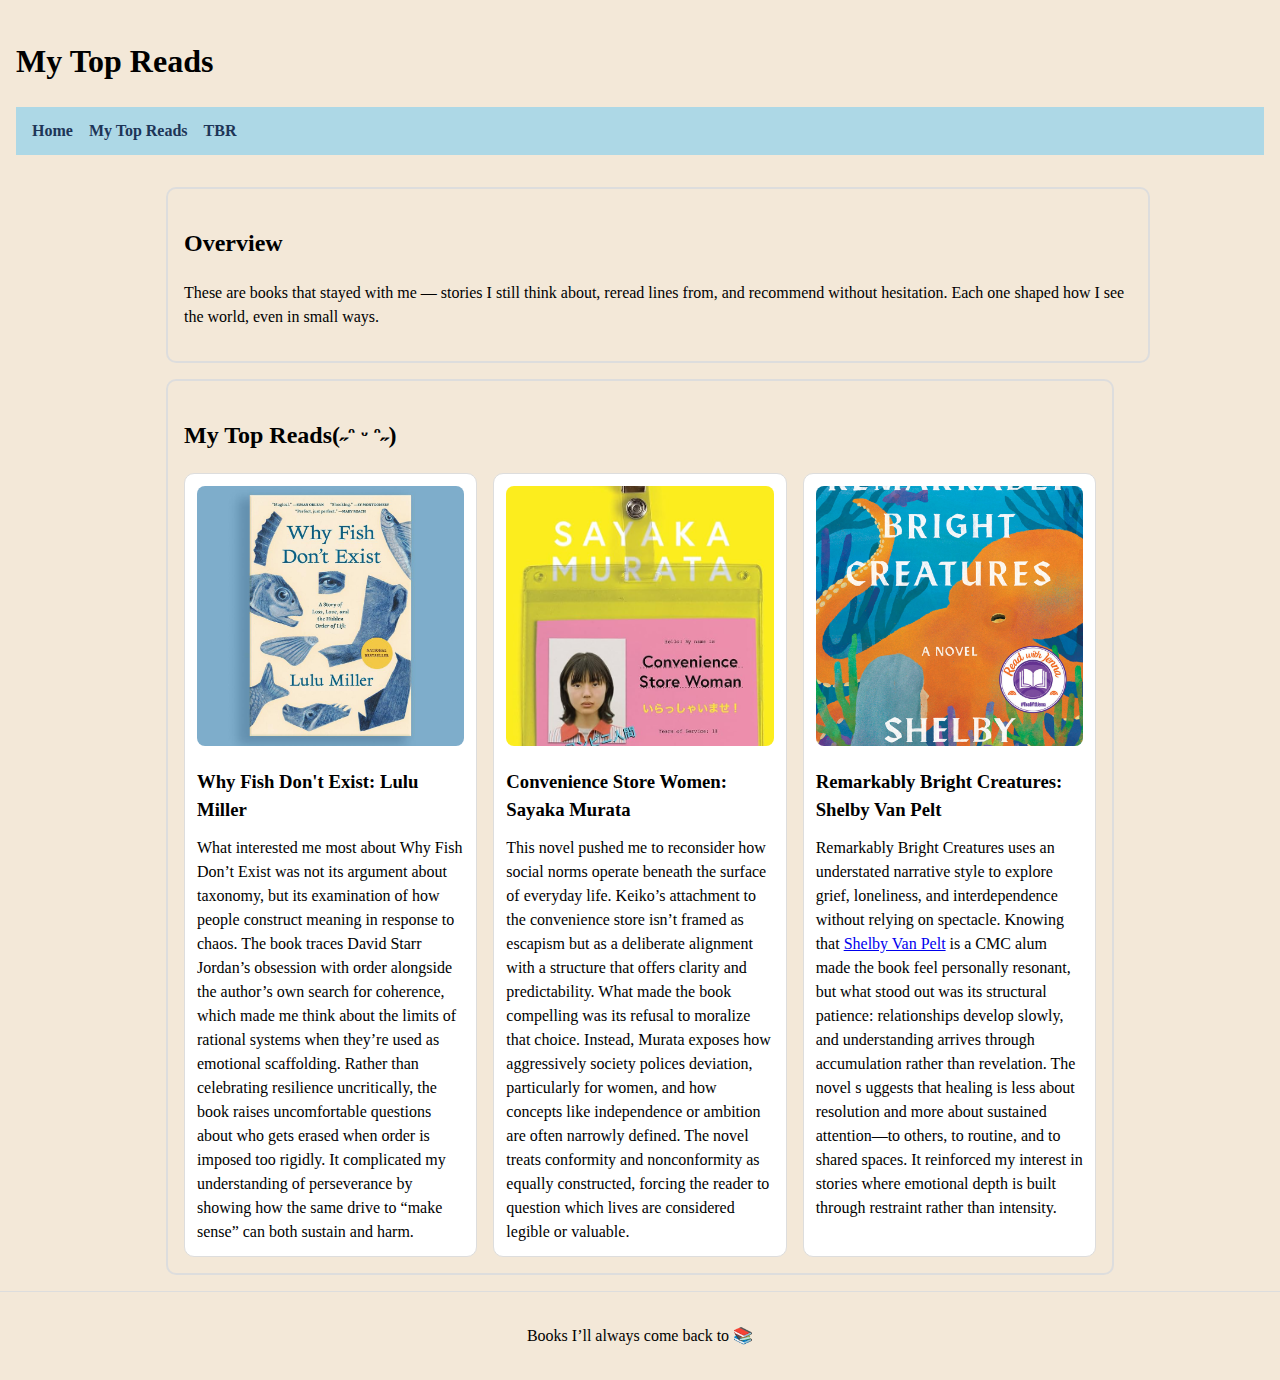
<file: reads.html>
<!DOCTYPE html>
<html lang="en">
<head>
  <meta charset="UTF-8">
  <meta name="viewport" content="width=device-width, initial-scale=1.0">
  <meta name="description" content="Sophia's favorite and most meaningful reads.">
  <title>Sophia's Site | Top Reads</title>

  <link rel="stylesheet" href="style.css">
</head>

<body>
  <header class="site-header">
    <h1>My Top Reads</h1>

    <nav class="navbar">
      <a class="nav-link" href="index.html">Home</a>
      <a class="nav-link" href="reads.html">My Top Reads</a>
      <a class="nav-link" href="tbr.html">TBR</a>
    </nav>
  </header>

  <main class="container">

    <!-- Overview Section -->
    <section class="card overview">
      <h2>Overview</h2>
      <p>
        These are books that stayed with me — stories I still think about,
        reread lines from, and recommend without hesitation.
        Each one shaped how I see the world, even in small ways.
      </p>
    </section>

    <!-- Top Reads Section -->
    <section class="card">
      <h2>My Top Reads(˶ᵔ ᵕ ᵔ˶)</h2>

      <div class="book-grid">
        <article class="book">
          <img src="images/top1.jpg" alt="Cover of Top Read One">
          <h3>Why Fish Don't Exist: Lulu Miller</h3>
          <p>
           What interested me most about Why Fish Don’t Exist was not its argument about taxonomy, but its examination of how people construct
            meaning in response to chaos. The book traces David Starr Jordan’s obsession with order alongside the author’s own search for coherence, which made me think about the limits of rational systems when they’re used as emotional scaffolding. Rather than celebrating resilience uncritically, the book raises uncomfortable questions about who gets erased when order is imposed too rigidly.
            It complicated my understanding of perseverance by showing how the same drive to “make sense” can both sustain and harm.
          </p>
        </article>

        <article class="book">
          <img src="images/top2.jpg" alt="Cover of Top Read Two">
          <h3>Convenience Store Women: Sayaka Murata</h3>
          <p>
           This novel pushed me to reconsider how social norms operate beneath the surface of everyday life. Keiko’s attachment to the 
           convenience store isn’t framed as escapism but as a deliberate alignment with a structure that offers clarity and predictability. What made 
           the book compelling was its refusal to moralize that choice. Instead, Murata exposes how aggressively society polices deviation, particularly 
           for women, and how concepts like independence or ambition are often narrowly defined. The novel treats conformity and 
           nonconformity as equally constructed, forcing the reader to question which lives are considered legible or valuable.
          </p>
        </article>

        <article class="book">
          <img src="images/top3.jpg" alt="Cover of Top Read Three">
          <h3>Remarkably Bright Creatures: Shelby Van Pelt</h3>
          <p>
            Remarkably Bright Creatures uses an understated narrative style to explore grief, loneliness, and interdependence without 
            relying on spectacle. Knowing that <a href="https://www.cmc.edu/athenaeum/remarkably-bright-creatures">Shelby Van Pelt</a> is a CMC alum made the book feel personally resonant, but what stood out was its 
            structural patience: relationships develop slowly, and understanding arrives through accumulation rather than revelation. The novel s
            uggests that healing is less about resolution and more about sustained attention—to others, to routine, and to shared spaces. 
            It reinforced my interest in stories where emotional depth is built through restraint rather than intensity.
          </p>
        </article>
      </div>
    </section>

  </main>

  <footer class="site-footer">
    <p>Books I’ll always come back to 📚</p>
  </footer>
</body>
</html>
</file>
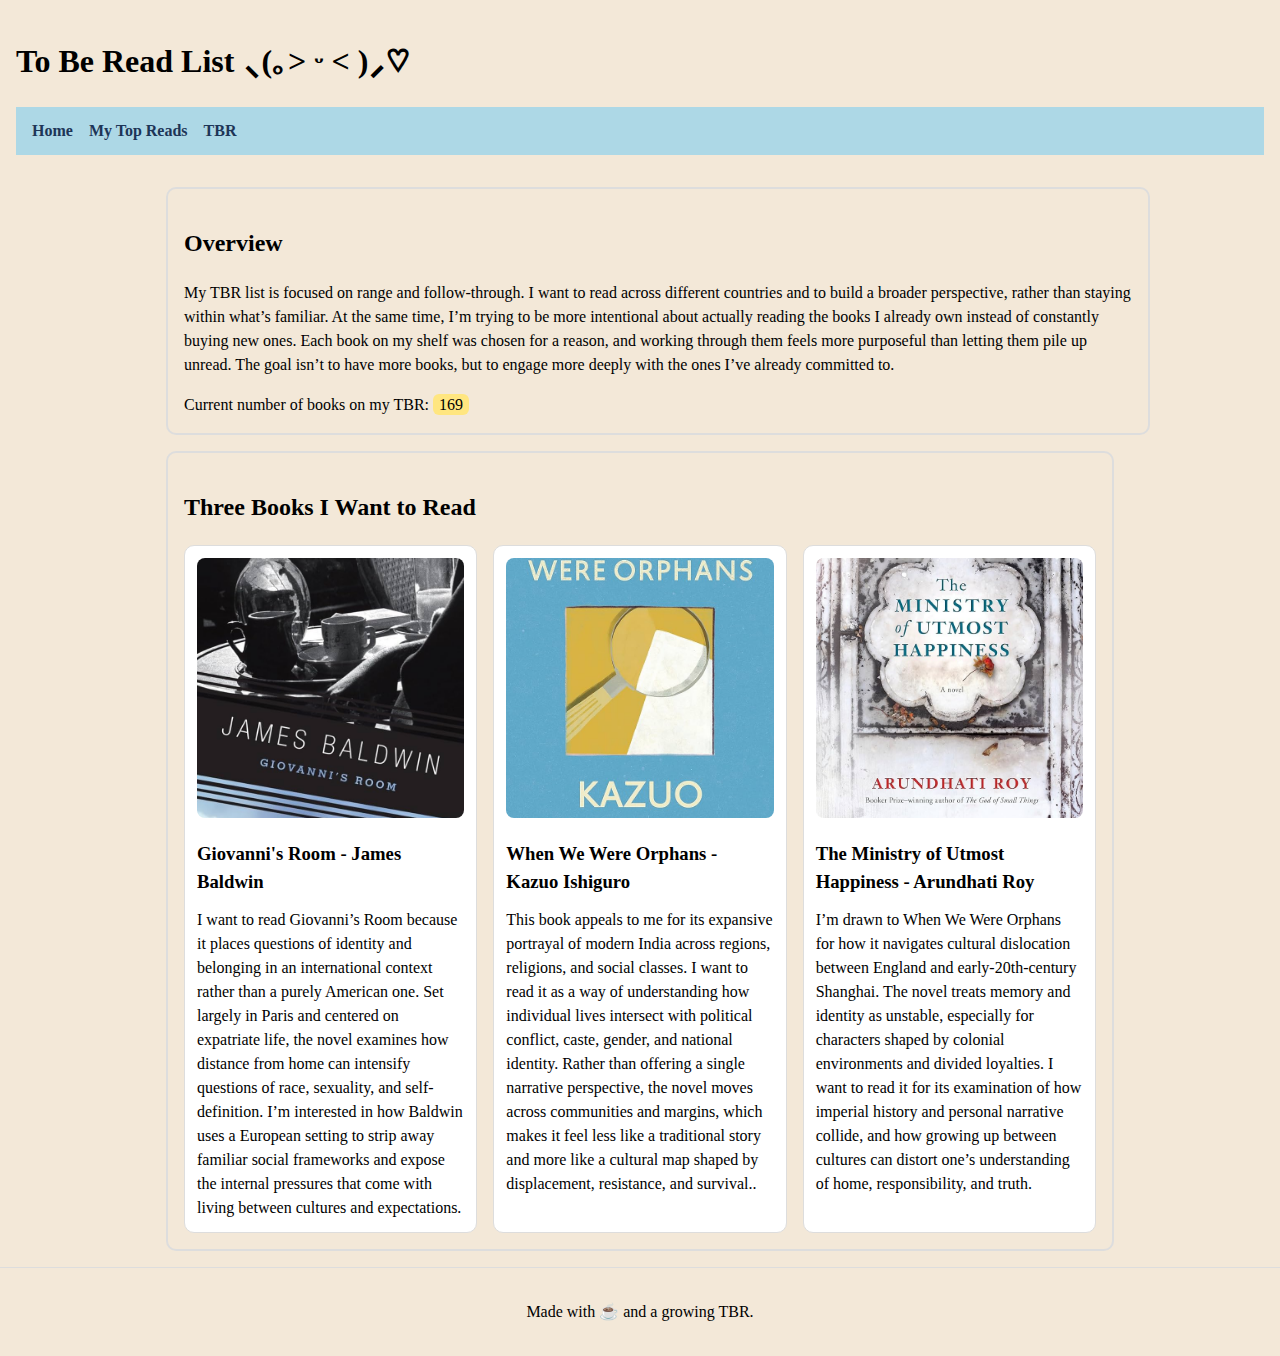
<file: tbr.html>
<!DOCTYPE html>
<html lang="en">
<head>
  <meta charset="UTF-8">
  <meta name="viewport" content="width=device-width, initial-scale=1.0">
  <meta name="description" content="Sophia's to-be-read list and upcoming interests.">
  <title>Sophia's Site | TBR</title>

  <link rel="stylesheet" href="style.css">

  <script async src="https://www.googletagmanager.com/gtag/js?id=G-HYWT7QRNJ1"></script>
  <script>
    window.dataLayer = window.dataLayer || [];
    function gtag(){dataLayer.push(arguments);}
    gtag('js', new Date());
    gtag('config', 'G-HYWT7QRNJ1');
  </script>
</head>

<body>
  <header class="site-header">
    <h1>To Be Read List ⸜(｡˃ ᵕ ˂ )⸝♡</h1>

    <nav class="navbar">
      <a class="nav-link" href="index.html">Home</a>
      <a class="nav-link" href="reads.html">My Top Reads</a>
      <a class="nav-link" href="tbr.html">TBR</a>
    </nav>
  </header>

  <main class="container">

    <!-- Overview Section (top rectangle) -->
    <section id="overview" class="card overview">
      <h2>Overview</h2>
      <p>
      My TBR list is focused on range and follow-through. I want to read across different countries and 
     to build a broader perspective, rather than staying within what’s familiar. At the same time, I’m trying to be more 
      intentional about actually reading the books I already own instead of constantly buying new ones. Each book on my shelf was
       chosen for a reason, and working through them feels more purposeful than letting them pile up unread. 
      The goal isn’t to have more books, but to engage more deeply with the ones I’ve already committed to.
      </p>
      Current number of books on my TBR:
      <span class="highlight">169</span>
    </section>

    <!-- Books Section -->
    <section class="card">
      <h2>Three Books I Want to Read</h2>

      <div class="book-grid">
        <article class="book">
          <img src="images/book1.jpg" alt="Giovanni's Room">
          <h3>Giovanni's Room - James Baldwin</h3>
          <p>I want to read Giovanni’s Room because it places questions of identity and belonging in an 
            international context rather than a purely American one. Set largely in Paris and centered on expatriate life, the novel examines how distance from home can intensify questions of race, sexuality, and self-definition. I’m interested in how Baldwin uses a European setting to strip away 
            familiar social frameworks and expose the internal pressures that come with living between cultures and expectations.</p>
        </article>

        <article class="book">
          <img src="images/book2.jpg" alt="When we were orphans">
          <h3>When We Were Orphans - Kazuo Ishiguro</h3>
          <p>This book appeals to me for its expansive portrayal of modern India across regions, religions, and social classes. 
            I want to read it as a way of understanding how individual lives intersect with political conflict, caste, gender, and national identity. 
            Rather than offering a single narrative perspective, the novel moves across communities and margins, which makes it feel less like a
             traditional story and more like a cultural map shaped by displacement, resistance, and survival..</p>
        </article>

        <article class="book">
          <img src="images/book3.jpg" alt="The Ministry of Utmost Happiness">
          <h3>The Ministry of Utmost Happiness - Arundhati Roy</h3>
          <p>I’m drawn to When We Were Orphans for how it navigates cultural dislocation between England and early-20th-century Shanghai.
             The novel treats memory and identity as unstable, especially for characters shaped by colonial environments and divided loyalties. 
             I want to read it for its examination of how imperial history and personal narrative collide, 
            and how growing up between cultures can distort one’s understanding of home, responsibility, and truth.</p>
        </article>
      </div>
    </section>

  </main>

  <footer class="site-footer">
    <p>Made with ☕ and a growing TBR.</p>
  </footer>
</body>
</html>
</file>
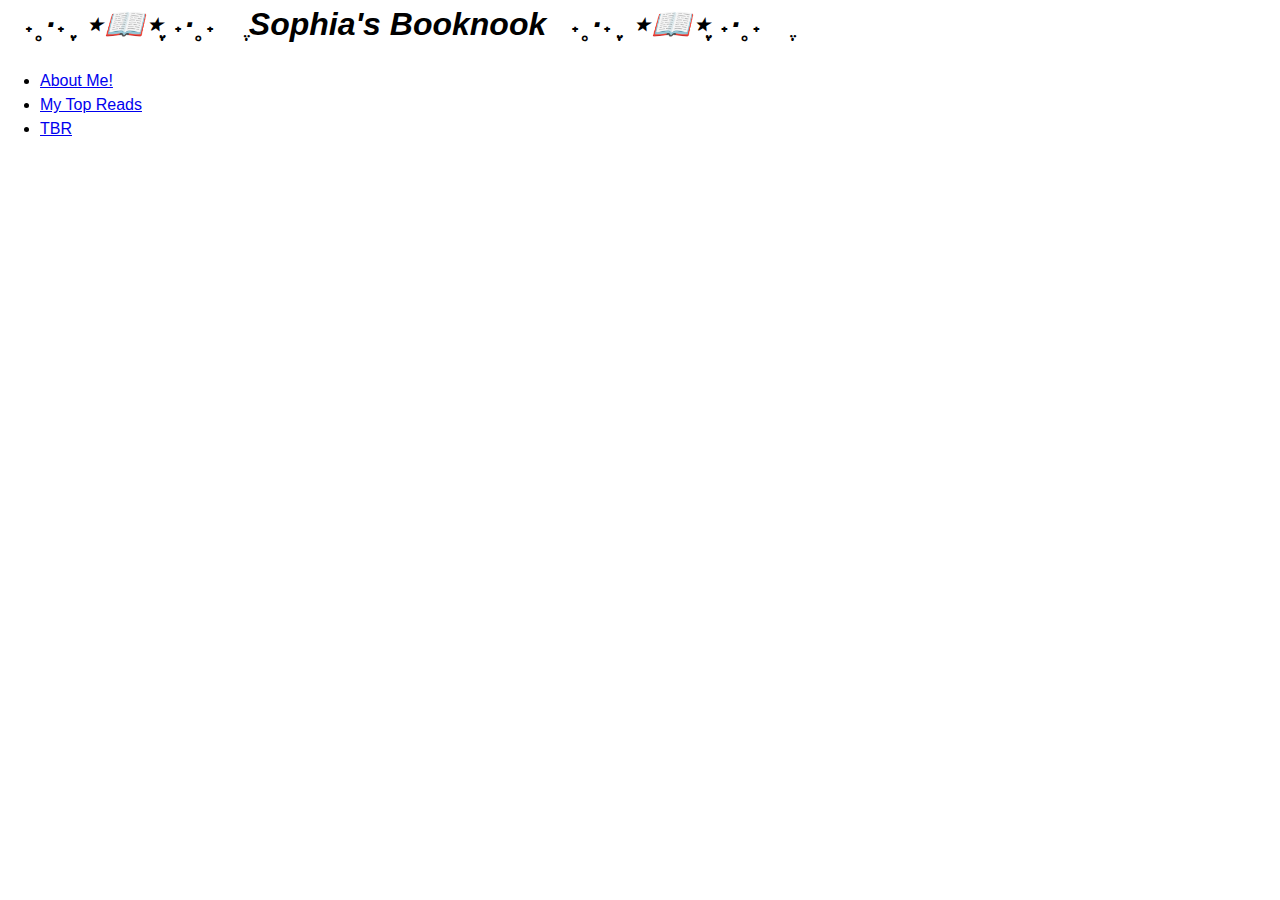
<file: Project_00/rename.html>
<html>
<head>
    <link rel="stylesheet" href = "style.css"/>
</head>
 <body>
<h1> <i>𓂃˖˳·˖ ִֶָ ⋆📖⋆ ִֶָ˖·˳˖𓂃 ִֶSophia's Booknook𓂃˖˳·˖ ִֶָ ⋆📖⋆ ִֶָ˖·˳˖𓂃 ִֶ</i></h1>
<!--Navigation Bar-->
<div>
<ul>
    <li><a href="#">About Me!</a></li>
    <li><a href="#">My Top Reads</a></li>
    <li><a href="#">TBR</a></li>
</ul>
</ul>
</div>
</body>

</html>
</file>
<file: style.css>
body {
  font-family: Georgia, 'Times New Roman', Times, serif;
  margin: 0;
  padding: 0;
  line-height: 1.5;
  background-color: #f3e8d8;  
}

/* Navbar */
.navbar {
  display: flex;
  gap: 16px;
  padding: 12px 16px;
  background-color: lightblue;
}

.nav-link {
  color: #1d3557;
  text-decoration: none;
  font-weight: bold;
}

/* requirement: :hover pseudoclass */
.nav-link:hover {
  text-decoration: underline;
  color: #0b1f33;
}

/* Layout */
.site-header {
  padding: 16px;
}

.container {
  max-width: 980px;
  margin: 0 auto;
}

/* Cards */
.card {                      
  margin: 16px;
  padding: 16px;
  border: 2px solid #ddd;
  border-radius: 10px;
}


.overview {
  width: calc(100% - 32px); /* matches card margins */
}


.book-grid {
  display: grid;
  grid-template-columns: repeat(3, 1fr);
  gap: 16px;
  margin-top: 12px;
}

.book {
  display: flex;
  flex-direction: column;  
  gap: 6px;
  text-align: left;

  
  border: 1px solid #ddd;
  border-radius: 10px;
  padding: 12px;
  background: white;
}

.book img {
  width: 100%;
  height: 260px;
  object-fit: cover;
  border-radius: 8px;
  display: block;
  margin-bottom: 10px;
}

.book h3 {
  margin: 6px 0 6px 0;
}

.book p {
  margin: 0;
}

/* id selector requirement */
#featured {
  border-color: #999;
}

/* class selector #2 */
.highlight {
  background-color: #ffe680;
  padding: 2px 6px;
  border-radius: 6px;
}

/* List styling (your “pink list”) */
.pink-list li {
  background-color: pink;
  margin-bottom: 8px;       /* creates spacing between list items */
  padding: 8px;
  list-style-position: inside;
}

/* Images */
.main-image {
  max-width: 100%;
  height: auto;
  display: block;
  margin-top: 10px;
}

/* Table */
.my-table {
  width: 100%;
  border-collapse: collapse;
}

.my-table th,
.my-table td {
  border: 1px solid #444;
  padding: 8px;
}

/* Footer */
.site-footer {
  padding: 16px;
  text-align: center;
  border-top: 1px solid #ddd;
}


@media (max-width: 600px) {
  .navbar {
    flex-direction: column;
    gap: 8px;
  }

  .card {
    margin: 10px;
  }

  .book-grid {
    grid-template-columns: 1fr;
  }
}
</file>
<file: Project_00/style.css>
/* General page styling */
body {
  font-family: Arial, sans-serif;
  margin: 0;
  padding: 0;
  line-height: 1.5;
}

/* Navbar */
.navbar {
  display: flex;
  gap: 16px;
  padding: 12px 16px;
  background-color: lightblue;
}

.nav-link {
  color: white;              /* requirement: set color of <a> tags */
  text-decoration: none;
  font-weight: bold;
}

/* requirement: :hover pseudoclass */
.nav-link:hover {
  text-decoration: underline;
}

/* Layout */
.site-header {
  padding: 16px;
}

.card {                      /* class selector #1 */
  margin: 16px;
  padding: 16px;
  border: 2px solid #ddd;
  border-radius: 10px;
}

/* id selector requirement */
#featured {
  border-color: #999;
}

/* class selector #2 */
.highlight {
  background-color: #ffe680;
  padding: 2px 6px;
  border-radius: 6px;
}

/* List styling (your “pink list”) */
.pink-list li {
  background-color: pink;
  margin-bottom: 8px;       /* creates spacing between list items */
  padding: 8px;
  list-style-position: inside;
}

/* Images */
.main-image {
  max-width: 100%;
  height: auto;
  display: block;
  margin-top: 10px;
}

/* Table */
.my-table {
  width: 100%;
  border-collapse: collapse;
}

.my-table th,
.my-table td {
  border: 1px solid #444;
  padding: 8px;
}

/* Footer */
.site-footer {
  padding: 16px;
  text-align: center;
  border-top: 1px solid #ddd;
}

/* requirement: @media rule for small screens */
@media (max-width: 600px) {
  .navbar {
    flex-direction: column;
    gap: 8px;
  }

  .card {
    margin: 10px;
  }
}
</file>
